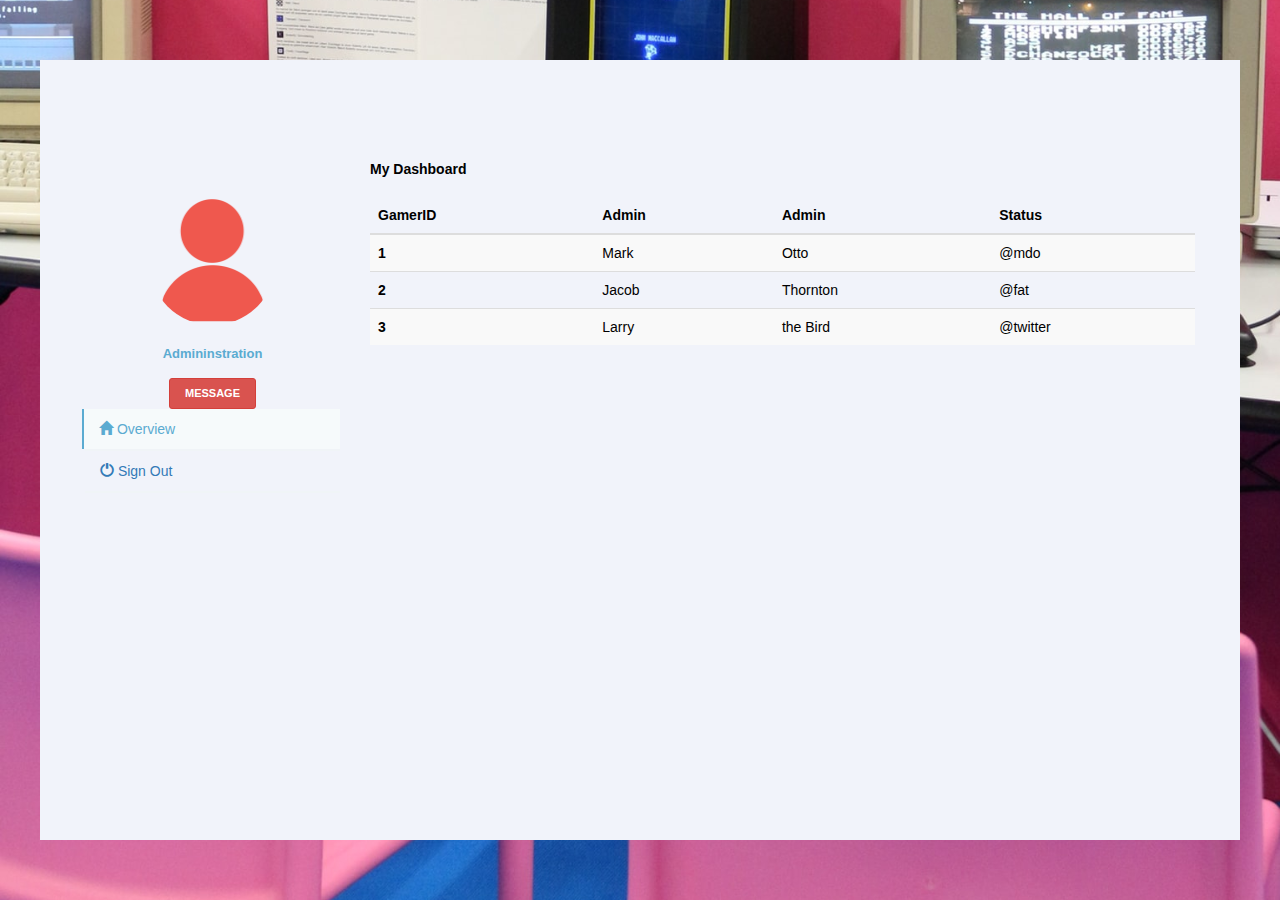
<file: MyWebApp/src/main/webapp/HTML/admin.html>
<!DOCTYPE html>
<html lang="en">

<head>
    <meta charset="UTF-8">
    <meta name="viewport" content="width=device-width, initial-scale=1.0">
    <meta http-equiv="X-UA-Compatible" content="ie=edge">
    <title>Admin</title>

    <link rel="stylesheet" href="https://maxcdn.bootstrapcdn.com/bootstrap/3.3.5/css/bootstrap.min.css">
    <link rel="stylesheet" href="https://maxcdn.bootstrapcdn.com/font-awesome/4.4.0/css/font-awesome.min.css">
    <link rel="stylesheet" href="../CSS/pp.css">
</head>

<body>
    <div class="container">

        <header class="heading" style="padding-top: 22px;margin-left: 300px;">
            <h5><b><i class = "fa-fa-dashboard"></i>My Dashboard</b></h5>
        </header>
        <div class="row profile">
            <div class="col-md-3">
                <div class="profil-sidebar">
                    <div class="profile-user-pic">
                        <img src="../Images/admin.png" alt="" class="img-responsive img-circle">

                    </div>
                    <div class="profile-user-title">
                        <div class="profile-user-name" id="title">
                            <script>
                                document.getElementById("title").innerHTML = localStorage.getItem("firstname").concat(" " + localStorage.getItem("lastname"));
                            </script>
                        </div>
                        <div class="profile-user-job" id="gamerid">
                            <p>Admininstration</p>
                        </div>
                    </div>
                    <div class="profile-user-buttons">
                        <button class="btn btn-danger btn-sm" onclick="messagebox()">Message</button>

                    </div>
                    <div class="profile-use-menu">
                        <ul class="nav">
                            <li class="active"><a href=""><i class="glyphicon glyphicon-home"></i> Overview</a></li>
                            <li><a href="index.html"><i class="glyphicon glyphicon-off"></i> Sign Out</a></li>
                        </ul>

                    </div>
                </div>

            </div>
            <div class="col-md-9">
                <table class="table table-striped" id="table">
                    <thead>
                        <tr>
                            <th scope="col">GamerID</th>
                            <th scope="col">Admin</th>
                            <th scope="col">Admin</th>
                            <th scope="col">Status</th>
                        </tr>
                    </thead>
                    <tbody>
                        <tr>
                            <th scope="row">1</th>
                            <td>Mark</td>
                            <td>Otto</td>
                            <td>@mdo</td>
                        </tr>
                        <tr>
                            <th scope="row">2</th>
                            <td>Jacob</td>
                            <td>Thornton</td>
                            <td>@fat</td>
                        </tr>
                        <tr>
                            <th scope="row">3</th>
                            <td>Larry</td>
                            <td>the Bird</td>
                            <td>@twitter</td>
                        </tr>
                    </tbody>
                </table>
                <textarea name="" id="message" cols="110" rows="10"></textarea><br>
                <button class="btn btn-danger btn-sm" id="sendbutton">Send</button>

                <script>
                    function messagebox() {
                        var x = document.getElementById("message");
                        var y = document.getElementById("sendbutton");
                        var z = document.getElementById("table");
                        if (x.style.visibility === "hidden") {
                            x.style.visibility = "visible";
                            y.style.visibility = "visible";
                            z.style.visibility = "hidden";
                        } else {
                            x.style.visibility = "hidden";
                            y.style.visibility = "hidden";
                            z.style.visibility = "visible";
                        }
                    }
                </script>
            </div>
        </div>

    </div>

    <script src="https://ajax.googleapis.com/ajax/libs/jquery/1.11.2/jquery.min.js"></script>
    <script src="https://maxcdn.bootstrapcdn.com/bootstrap/3.3.5/js/bootstrap.min.js"></script>
</body>

</html>
</file>
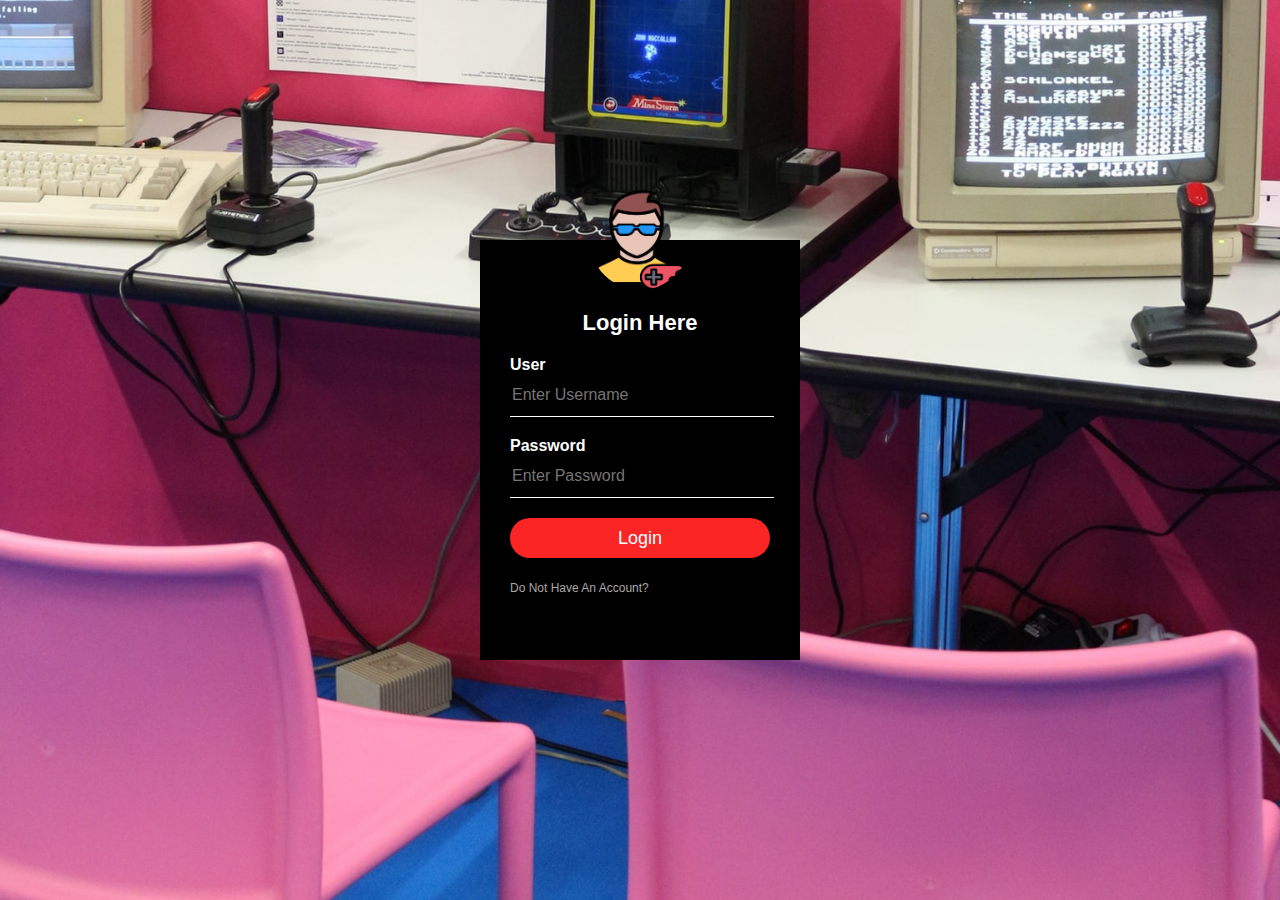
<file: MyWebApp/src/main/webapp/HTML/login.html>
<!DOCTYPE html>
<html lang="en">

<head>
    <meta charset="UTF-8">
    <meta name="viewport" content="width=device-width, initial-scale=1.0">
    <meta http-equiv="X-UA-Compatible" content="ie=edge">
    <title>Login</title>
    <link rel="stylesheet" type="text/css" href="../CSS/logstyle.css">


</head>

<body>
    <div class="loginbox">
        <img src="../Images/GamerAv.png" class="Gameav" alt="GamerAV" height=100 width=100>
        <h1>Login Here</h1>
        <form action="/DemoApplicationWebsite/BARSApi/Login" method = "POST">
            <p>User</p>
            <input type="text" name="username" placeholder="Enter Username">
            <p>Password</p>
            <input type="password" name="password" placeholder="Enter Password">
            <input type="submit" name="" value="Login">
            <a href="register.html">Do Not Have An Account?</a>
        </form>
    </div>
</body>

</html>
</file>
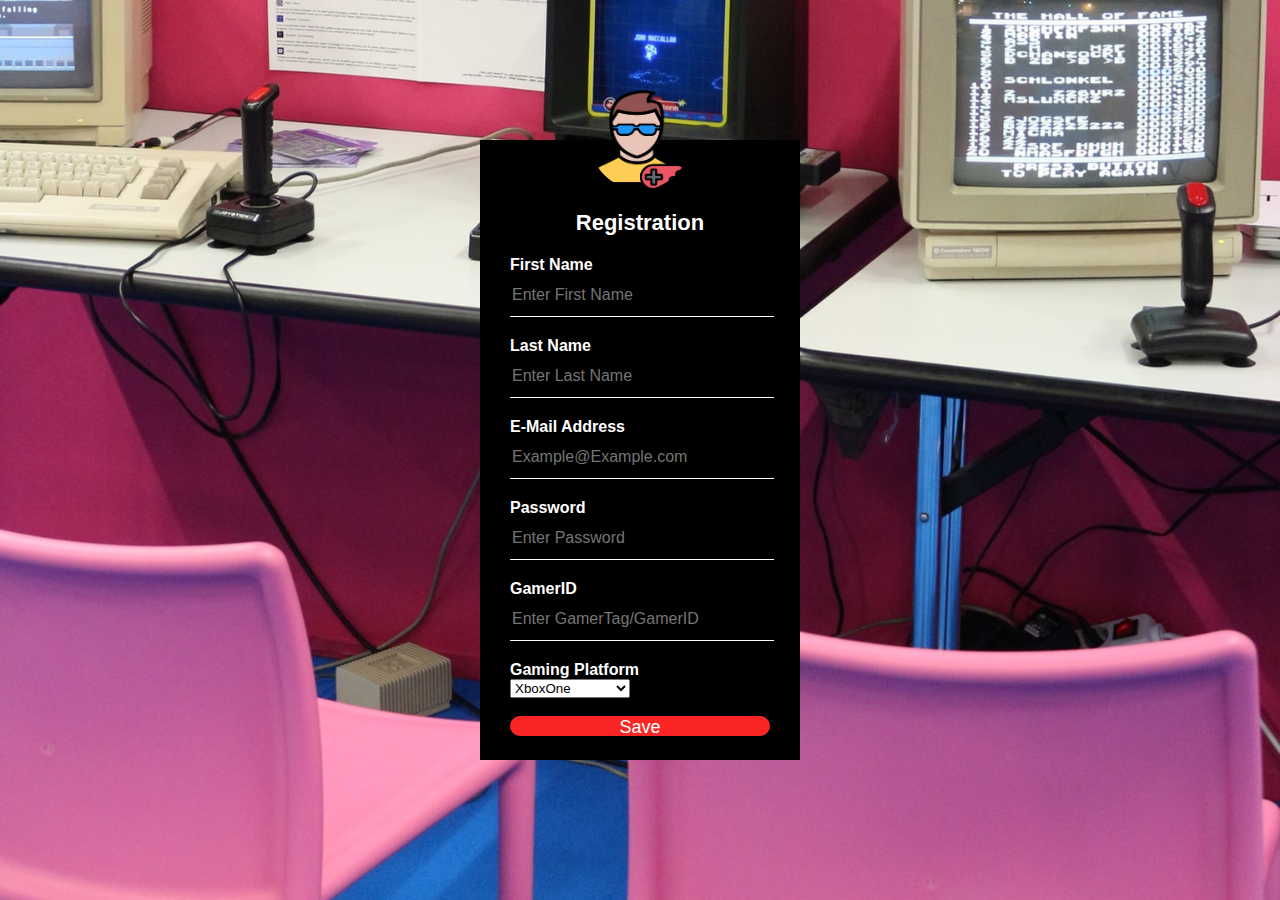
<file: MyWebApp/src/main/webapp/HTML/register.html>
<!DOCTYPE html>
<html lang="en">

<head>
    <meta charset="UTF-8">
    <meta name="viewport" content="width=device-width, initial-scale=1.0">
    <meta http-equiv="X-UA-Compatible" content="ie=edge">
    <title>Register</title>
    <link rel="stylesheet" type="text/css" href="../CSS/regstyle.css">

</head>

<body>
    <div class="loginbox">
        <img src="../Images/GamerAv.png" class="Gameav" alt="GamerAV" height=100 width=100>
        <h1>Registration</h1>
        <form action="/DemoApplicationWebsite/BARSApi/Register" method = "POST">
            <p>First Name</p>
            <input type="text" name="firstname" id="firstname" placeholder="Enter First Name">
            <p>Last Name</p>
            <input type="text" name="lastname" id="lastname" placeholder="Enter Last Name">
            <p>E-Mail Address</p>
            <input type="email" name="emailaddress" id="emailaddress" placeholder="Example@Example.com">
            <p>Password</p>
            <input type="password" name="password" id="password" placeholder="Enter Password">
            <p>GamerID</p>
            <input type="text" name="gamerid" id="gamerid" placeholder="Enter GamerTag/GamerID">
            <p>Gaming Platform</p>
            <select name="console" id="console">
                <option value="Xbox">XboxOne</option>
                <option value="Playstation">Playstation 4</option>
                <option value="Nintendo">Nintendo Switch</option>
                <option value="PC">PC Master Race</option>
            </select>
            <br><br>
            <input type="submit" name="" value="Save" >
        </form>
    </div>
</body>

</html>
</file>
<file: MyWebApp/src/main/webapp/CSS/pp.css>
/*body {
    background: #f1f3fa;
}*/

body {
    margin: 0;
    padding: 0;
    background: url(../Images/Gameroom.jpg);
    background-size: cover;
    background-position: center;
    font-family: sans-serif;
}

.container {
    width: 1200px;
    height: 780px;
    background: #f1f3fa;
    color: #000;
    top: 50%;
    left: 50%;
    position: absolute;
    transform: translate(-50%, -50%);
    box-sizing: border-box;
    padding: 70px 30px;
}

.profile {
    margin: 20px 0;
}

.profile-sidebar {
    padding: 20px 0 10px 0;
    background: #fff;
}

.profile-user-pic {
    float: none;
    margin: 0 auto;
    width: 50%;
    height: 50%;
}

.profile-user-title {
    text-align: center;
    margin-top: 20px;
}

.profile-user-name {
    color: #5a73a1;
    font-size: 18px;
    font-weight: 600;
    margin-bottom: 7px;
}

.profile-user-job {
    color: #5babd1;
    font-size: 13px;
    font-weight: 600;
    margin-bottom: 15px;
}

.profile-user-buttons {
    text-align: center;
    margin-top: 10px;
}

.btn {
    text-transform: uppercase;
    font-size: 11px;
    font-weight: 600;
    padding: 6px 15px;
    margin-right: 5px;
}

.btn:last-child {
    margin-right: 0;
}

.profile-user-menu {
    margin-top: 30px;
}

ul li {
    border-bottom: 2px solid #f0f4f7 !important;
}

.profile-user-menu ul li a {
    color: #93a3b5;
    font-size: 14px;
    font-weight: 400;
}

.profile-user-menu ul li a i {
    margin-right: 8px;
    font-size: 16px;
}

.profile-user-menu ul li a:hover {
    background-color: #fafcfd;
    color: #5babd1;
}

li.active a {
    color: #5babd1;
    background-color: #f6fafb;
    border-left: 2px solid #5babd1;
    margin-left: -3px;
}

li {
    border-bottom: 1px solid #f6f4f7;
}

.profile-content {
    padding: 20px;
    background: #fff;
    min-height: 460px;
}

#message {
    visibility: hidden;
}

#sendbutton {
    visibility: hidden;
    background-color: green;
    border-block-color: green;
}

#table {
    visibility: visible;
}
</file>
<file: MyWebApp/src/main/webapp/CSS/logstyle.css>
body {
    margin: 0;
    padding: 0;
    background: url(../Images/Gameroom.jpg);
    background-size: cover;
    background-position: center;
    font-family: sans-serif;
}

.loginbox {
    width: 320px;
    height: 420px;
    background: #000;
    color: #fff;
    top: 50%;
    left: 50%;
    position: absolute;
    transform: translate(-50%, -50%);
    box-sizing: border-box;
    padding: 70px 30px;
}

.Gameav {
    width: 100px;
    height: 100px;
    border-radius: 50%;
    position: absolute;
    top: -50px;
    left: calc(50% - 50px);
}

h1 {
    margin: 0;
    padding: 0 0 20px;
    text-align: center;
    font-size: 22px;
}

.loginbox p {
    margin: 0;
    padding: 0;
    font-weight: bold;
}

.loginbox input {
    width: 100%;
    margin-bottom: 20px;
}

.loginbox input[type="text"],
input[type="password"] {
    border: none;
    border-bottom: 1px solid #fff;
    background: transparent;
    outline: none;
    height: 40px;
    font-size: 16px;
    color: white;
}

.loginbox input[type="submit"] {
    border: none;
    outline: none;
    height: 40px;
    background: #fb2525;
    color: #fff;
    font-size: 18px;
    border-radius: 20px;
}

.loginbox input[type="submit"]:hover {
    cursor: pointer;
    background: #ffc107;
    color: #000;
}

.loginbox a {
    text-decoration: none;
    font-size: 12px;
    line-height: 20px;
    color: darkgrey;
}

.loginbox a:hover {
    color: #ffc107;
}
</file>
<file: MyWebApp/src/main/webapp/CSS/regstyle.css>
body {
    margin: 0;
    padding: 0;
    background: url(../Images/Gameroom.jpg);
    background-size: cover;
    background-position: center;
    font-family: sans-serif;
}

.loginbox {
    width: 320px;
    height: 620px;
    background: #000;
    color: #fff;
    top: 50%;
    left: 50%;
    position: absolute;
    transform: translate(-50%, -50%);
    box-sizing: border-box;
    padding: 70px 30px;
}

.Gameav {
    width: 100px;
    height: 100px;
    border-radius: 50%;
    position: absolute;
    top: -50px;
    left: calc(50% - 50px);
}

h1 {
    margin: 0;
    padding: 0 0 20px;
    text-align: center;
    font-size: 22px;
}

.loginbox p {
    margin: 0;
    padding: 0;
    font-weight: bold;
}

.loginbox input {
    width: 100%;
    margin-bottom: 20px;
}

.loginbox input[type="text"],
input[type="password"],
input[type="email"] {
    border: none;
    border-bottom: 1px solid #fff;
    background: transparent;
    outline: none;
    height: 40px;
    font-size: 16px;
    color: white;
}

.loginbox input[type="submit"] {
    border: none;
    outline: none;
    height: 20px;
    background: #fb2525;
    color: #fff;
    font-size: 18px;
    border-radius: 20px;
}

.loginbox input[type="submit"]:hover {
    cursor: pointer;
    background: #ffc107;
    color: #000;
}

.loginbox a {
    text-decoration: none;
    font-size: 12px;
    line-height: 20px;
    color: darkgrey;
}

.loginbox a:hover {
    color: #ffc107;
}
</file>
